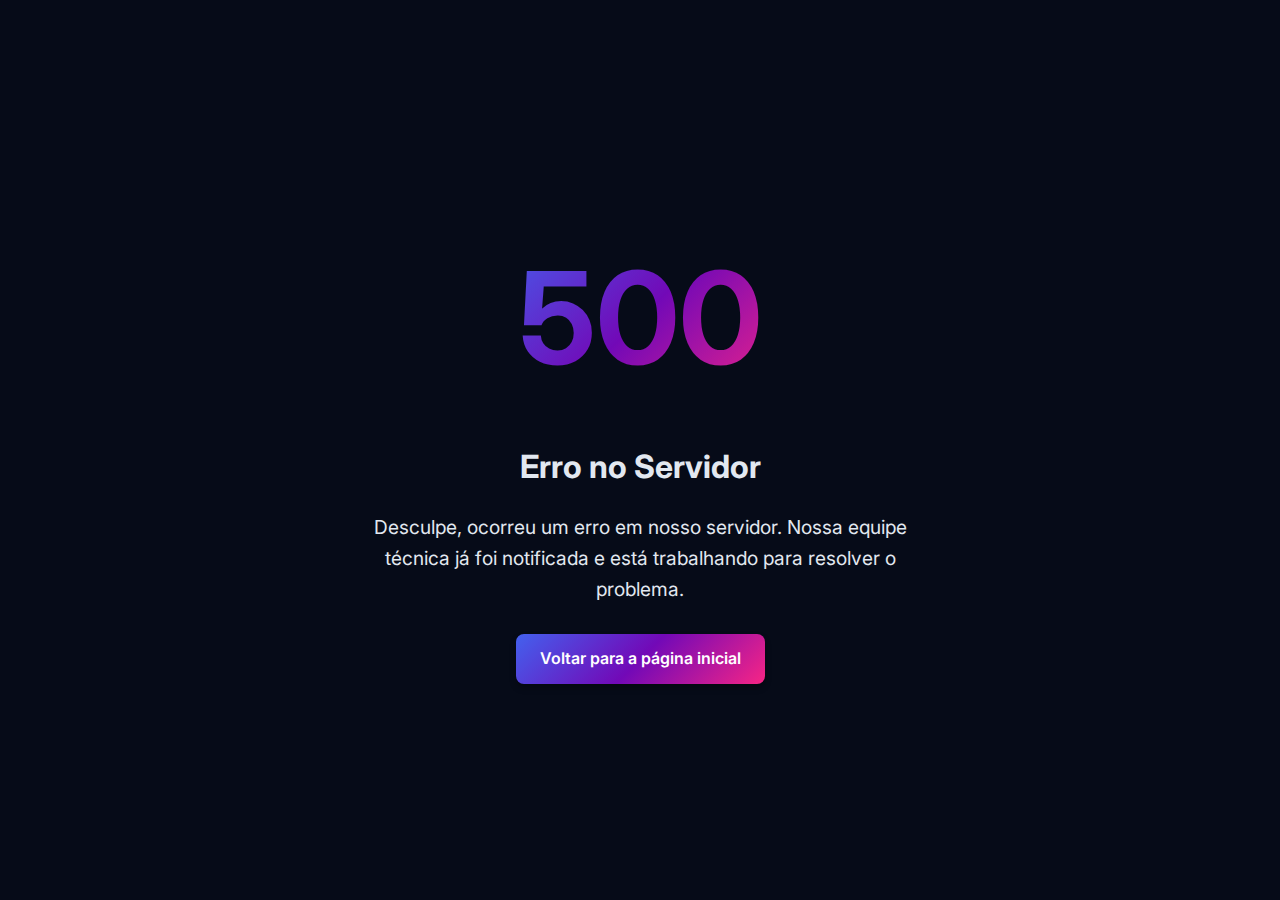
<file: 50x.html>
<!DOCTYPE html>
<html lang="pt-BR">
<head>
    <meta charset="UTF-8">
    <meta name="viewport" content="width=device-width, initial-scale=1.0">
    <title>Erro no Servidor - Conecta Botvance</title>
    <link rel="icon" href="images/logo_conecta_botvance_2.png" type="image/png">
    <link rel="preconnect" href="https://fonts.googleapis.com">
    <link rel="preconnect" href="https://fonts.gstatic.com" crossorigin>
    <link href="https://fonts.googleapis.com/css2?family=Inter:wght@400;500;600;700&display=swap" rel="stylesheet">
    <link rel="stylesheet" href="css/styles.css">
    <style>
        .error-container {
            display: flex;
            flex-direction: column;
            align-items: center;
            justify-content: center;
            min-height: 100vh;
            text-align: center;
            padding: 0 20px;
        }
        
        .error-code {
            font-size: 8rem;
            font-weight: 700;
            margin: 0;
            background: var(--gradient-primary);
            -webkit-background-clip: text;
            background-clip: text;
            color: transparent;
        }
        
        .error-message {
            font-size: 2rem;
            margin: 20px 0;
        }
        
        .error-description {
            font-size: 1.2rem;
            margin-bottom: 30px;
            max-width: 600px;
        }
    </style>
</head>
<body>
    <div class="error-container">
        <h1 class="error-code">500</h1>
        <h2 class="error-message">Erro no Servidor</h2>
        <p class="error-description">Desculpe, ocorreu um erro em nosso servidor. Nossa equipe técnica já foi notificada e está trabalhando para resolver o problema.</p>
        <a href="/" class="btn btn-primary">Voltar para a página inicial</a>
    </div>
</body>
</html>
</file>
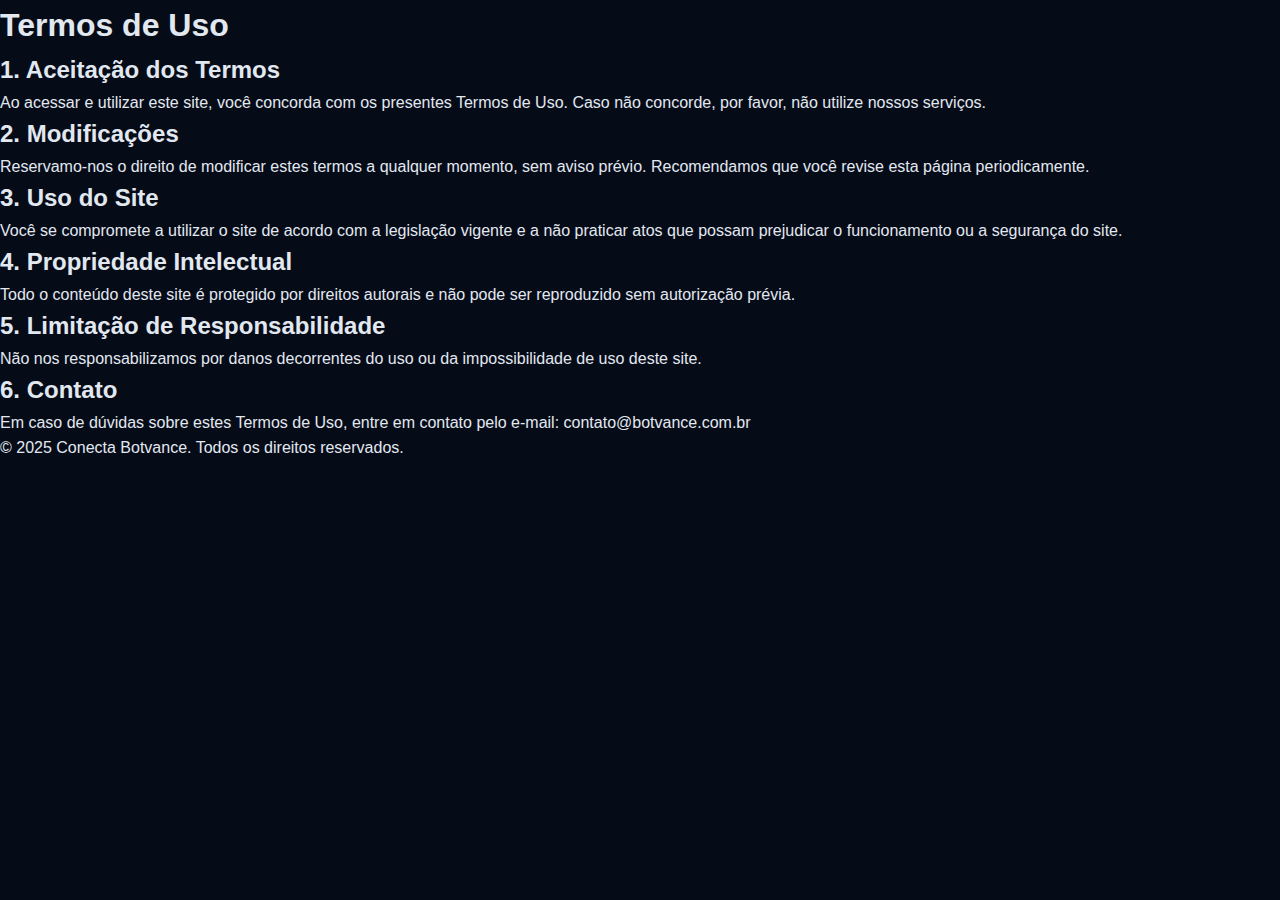
<file: termos.html>
<!DOCTYPE html>
<html lang="pt-BR">
<head>
  <meta charset="UTF-8">
  <title>Termos de Uso - Conecta Botvance</title>
  <link rel="stylesheet" href="css/styles.css">
</head>
<body>
  <header>
    <h1>Termos de Uso</h1>
  </header>
  <main>
    <section>
      <h2>1. Aceitação dos Termos</h2>
      <p>Ao acessar e utilizar este site, você concorda com os presentes Termos de Uso. Caso não concorde, por favor, não utilize nossos serviços.</p>
      <h2>2. Modificações</h2>
      <p>Reservamo-nos o direito de modificar estes termos a qualquer momento, sem aviso prévio. Recomendamos que você revise esta página periodicamente.</p>
      <h2>3. Uso do Site</h2>
      <p>Você se compromete a utilizar o site de acordo com a legislação vigente e a não praticar atos que possam prejudicar o funcionamento ou a segurança do site.</p>
      <h2>4. Propriedade Intelectual</h2>
      <p>Todo o conteúdo deste site é protegido por direitos autorais e não pode ser reproduzido sem autorização prévia.</p>
      <h2>5. Limitação de Responsabilidade</h2>
      <p>Não nos responsabilizamos por danos decorrentes do uso ou da impossibilidade de uso deste site.</p>
      <h2>6. Contato</h2>
      <p>Em caso de dúvidas sobre estes Termos de Uso, entre em contato pelo e-mail: contato@botvance.com.br</p>
    </section>
  </main>
  <footer>
    <p>&copy; 2025 Conecta Botvance. Todos os direitos reservados.</p>
  </footer>
</body>
</html>
</file>
<file: css/styles.css>
/* Preloader */
#preloader {
    position: fixed;
    top: 0;
    left: 0;
    width: 100%;
    height: 100%;
    background-color: var(--color-darker);
    display: flex;
    justify-content: center;
    align-items: center;
    z-index: 9999;
    transition: opacity 0.5s ease;
    pointer-events: none;
    opacity: 0;
}

#preloader.hidden {
    opacity: 0;
    pointer-events: none;
}

.loader {
    width: 50px;
    height: 50px;
    border: 5px solid var(--color-gray-light);
    border-radius: 50%;
    border-top: 5px solid var(--color-primary);
    border-right: 5px solid var(--color-secondary);
    border-bottom: 5px solid var(--color-accent);
    animation: spin 1s linear infinite;
}

@keyframes spin {
    0% { transform: rotate(0deg); }
    100% { transform: rotate(360deg); }
}

/* Base Styles */
:root {
    --color-primary: #4361ee;
    --color-secondary: #7209b7;
    --color-accent: #f72585;
    --color-light: #f8f9fa;
    --color-dark: #0f172a;
    --color-darker: #060b18;
    --color-gray: #a0a9b8;
    --color-gray-light: #2a3347;
    --color-card-bg: #1a2235;
    --color-text: #e2e8f0;
    --gradient-primary: linear-gradient(135deg, #4361ee, #7209b7, #f72585);
    --shadow-sm: 0 2px 4px rgba(0, 0, 0, 0.2);
    --shadow-md: 0 4px 6px rgba(0, 0, 0, 0.3);
    --shadow-lg: 0 10px 15px rgba(0, 0, 0, 0.4);
    --border-radius-sm: 4px;
    --border-radius-md: 8px;
    --border-radius-lg: 12px;
    --transition: all 0.3s ease;
}

* {
    margin: 0;
    padding: 0;
    box-sizing: border-box;
}

html {
    scroll-behavior: smooth;
}

body {
    font-family: 'Inter', sans-serif;
    line-height: 1.6;
    color: var(--color-text);
    background-color: var(--color-darker);
}

.container {
    width: 100%;
    max-width: 1200px;
    margin: 0 auto;
    padding: 0 20px;
}

a {
    text-decoration: none;
    color: var(--color-primary);
    transition: var(--transition);
}

a:hover {
    color: var(--color-accent);
}

ul {
    list-style: none;
}

img {
    max-width: 100%;
    height: auto;
}

.section-title {
    font-size: 2.5rem;
    font-weight: 700;
    text-align: center;
    margin-bottom: 3rem;
    position: relative;
    color: var(--color-text);
}

.section-title::after {
    content: '';
    position: absolute;
    bottom: -10px;
    left: 50%;
    transform: translateX(-50%);
    width: 60px;
    height: 4px;
    background: var(--gradient-primary);
    border-radius: 2px;
}

/* Buttons */
.btn {
    display: inline-block;
    padding: 12px 24px;
    border-radius: var(--border-radius-md);
    font-weight: 600;
    text-align: center;
    cursor: pointer;
    transition: var(--transition);
    border: none;
}

.btn-primary {
    background: var(--gradient-primary);
    color: white;
    box-shadow: var(--shadow-md);
}

.btn-primary:hover {
    transform: translateY(-3px);
    box-shadow: var(--shadow-lg);
    color: white;
}

.btn-outline {
    background: transparent;
    color: var(--color-primary);
    border: 2px solid var(--color-primary);
}

.btn-outline:hover {
    background: var(--color-primary);
    color: white;
}

.btn-cta {
    background: var(--gradient-primary);
    color: white;
    padding: 14px 32px;
    font-size: 1.1rem;
    box-shadow: var(--shadow-md);
}

.btn-cta:hover {
    transform: translateY(-3px);
    box-shadow: var(--shadow-lg);
    color: white;
}

/* Header */
.header {
    position: fixed;
    top: 0;
    left: 0;
    width: 100%;
    background-color: rgba(15, 23, 42, 0.95);
    box-shadow: var(--shadow-sm);
    padding: 15px 0;
    z-index: 1000;
    backdrop-filter: blur(10px);
}

.header .container {
    display: flex;
    justify-content: space-between;
    align-items: center;
}

.logo img {
    height: 50px;
    width: auto;
}

.nav {
    display: flex;
    align-items: center;
}

.nav-list {
    display: flex;
    margin-right: 20px;
}

.nav-list li {
    margin-left: 30px;
}

.nav-list a {
    color: var(--color-text);
    font-weight: 500;
}

.nav-list a:hover {
    color: var(--color-accent);
}

.menu-toggle {
    display: none;
    background: none;
    border: none;
    cursor: pointer;
}

.menu-toggle span {
    display: block;
    width: 25px;
    height: 3px;
    background-color: var(--color-text);
    margin: 5px 0;
    border-radius: 3px;
    transition: var(--transition);
}

/* Hero Section */
.hero {
    padding: 150px 0 100px;
    background: linear-gradient(135deg, rgba(67, 97, 238, 0.1), rgba(114, 9, 183, 0.1), rgba(247, 37, 133, 0.1));
    position: relative;
    overflow: hidden;
}

.hero::before {
    content: '';
    position: absolute;
    top: 0;
    left: 0;
    right: 0;
    bottom: 0;
    background: 
        radial-gradient(1.5px 1.5px at 10% 10%, rgba(255, 255, 255, 0.2) 50%, transparent 100%),
        radial-gradient(2px 2px at 20% 20%, rgba(255, 255, 255, 0.3) 50%, transparent 100%),
        radial-gradient(1.5px 1.5px at 30% 30%, rgba(255, 255, 255, 0.2) 50%, transparent 100%),
        radial-gradient(2px 2px at 40% 40%, rgba(255, 255, 255, 0.3) 50%, transparent 100%),
        radial-gradient(1.5px 1.5px at 50% 50%, rgba(255, 255, 255, 0.2) 50%, transparent 100%),
        radial-gradient(2px 2px at 60% 60%, rgba(255, 255, 255, 0.3) 50%, transparent 100%),
        radial-gradient(1.5px 1.5px at 70% 70%, rgba(255, 255, 255, 0.2) 50%, transparent 100%),
        radial-gradient(2px 2px at 80% 80%, rgba(255, 255, 255, 0.3) 50%, transparent 100%),
        radial-gradient(1.5px 1.5px at 90% 90%, rgba(255, 255, 255, 0.2) 50%, transparent 100%),
        radial-gradient(2px 2px at 15% 25%, rgba(255, 255, 255, 0.3) 50%, transparent 100%),
        radial-gradient(1.5px 1.5px at 25% 35%, rgba(255, 255, 255, 0.2) 50%, transparent 100%),
        radial-gradient(2px 2px at 35% 45%, rgba(255, 255, 255, 0.3) 50%, transparent 100%),
        radial-gradient(1.5px 1.5px at 45% 55%, rgba(255, 255, 255, 0.2) 50%, transparent 100%),
        radial-gradient(2px 2px at 55% 65%, rgba(255, 255, 255, 0.3) 50%, transparent 100%),
        radial-gradient(1.5px 1.5px at 65% 75%, rgba(255, 255, 255, 0.2) 50%, transparent 100%),
        radial-gradient(2px 2px at 75% 85%, rgba(255, 255, 255, 0.3) 50%, transparent 100%),
        radial-gradient(1.5px 1.5px at 85% 95%, rgba(255, 255, 255, 0.2) 50%, transparent 100%),
        radial-gradient(2px 2px at 95% 5%, rgba(255, 255, 255, 0.3) 50%, transparent 100%),
        radial-gradient(1.5px 1.5px at 5% 15%, rgba(255, 255, 255, 0.2) 50%, transparent 100%),
        radial-gradient(2px 2px at 15% 85%, rgba(255, 255, 255, 0.3) 50%, transparent 100%),
        radial-gradient(1.5px 1.5px at 25% 75%, rgba(255, 255, 255, 0.2) 50%, transparent 100%),
        radial-gradient(2px 2px at 35% 65%, rgba(255, 255, 255, 0.3) 50%, transparent 100%),
        radial-gradient(1.5px 1.5px at 45% 95%, rgba(255, 255, 255, 0.2) 50%, transparent 100%),
        radial-gradient(2px 2px at 55% 85%, rgba(255, 255, 255, 0.3) 50%, transparent 100%),
        radial-gradient(1.5px 1.5px at 65% 35%, rgba(255, 255, 255, 0.2) 50%, transparent 100%),
        radial-gradient(2px 2px at 75% 25%, rgba(255, 255, 255, 0.3) 50%, transparent 100%),
        radial-gradient(1.5px 1.5px at 85% 15%, rgba(255, 255, 255, 0.2) 50%, transparent 100%),
        radial-gradient(2px 2px at 95% 45%, rgba(255, 255, 255, 0.3) 50%, transparent 100%),
        radial-gradient(1.5px 1.5px at 5% 55%, rgba(255, 255, 255, 0.2) 50%, transparent 100%),
        radial-gradient(2px 2px at 15% 65%, rgba(255, 255, 255, 0.3) 50%, transparent 100%),
        radial-gradient(1.5px 1.5px at 25% 95%, rgba(255, 255, 255, 0.2) 50%, transparent 100%),
        radial-gradient(2px 2px at 35% 85%, rgba(255, 255, 255, 0.3) 50%, transparent 100%),
        radial-gradient(1.5px 1.5px at 45% 75%, rgba(255, 255, 255, 0.2) 50%, transparent 100%),
        radial-gradient(2px 2px at 55% 25%, rgba(255, 255, 255, 0.3) 50%, transparent 100%),
        radial-gradient(1.5px 1.5px at 65% 15%, rgba(255, 255, 255, 0.2) 50%, transparent 100%),
        radial-gradient(2px 2px at 75% 45%, rgba(255, 255, 255, 0.3) 50%, transparent 100%),
        radial-gradient(1.5px 1.5px at 85% 55%, rgba(255, 255, 255, 0.2) 50%, transparent 100%),
        radial-gradient(2px 2px at 95% 65%, rgba(255, 255, 255, 0.3) 50%, transparent 100%),
        radial-gradient(1.5px 1.5px at 5% 75%, rgba(255, 255, 255, 0.2) 50%, transparent 100%),
        radial-gradient(2px 2px at 15% 35%, rgba(255, 255, 255, 0.3) 50%, transparent 100%),
        radial-gradient(1.5px 1.5px at 25% 25%, rgba(255, 255, 255, 0.2) 50%, transparent 100%),
        radial-gradient(2px 2px at 35% 15%, rgba(255, 255, 255, 0.3) 50%, transparent 100%),
        radial-gradient(1.5px 1.5px at 45% 45%, rgba(255, 255, 255, 0.2) 50%, transparent 100%),
        radial-gradient(2px 2px at 55% 55%, rgba(255, 255, 255, 0.3) 50%, transparent 100%),
        radial-gradient(1.5px 1.5px at 65% 65%, rgba(255, 255, 255, 0.2) 50%, transparent 100%),
        radial-gradient(2px 2px at 75% 75%, rgba(255, 255, 255, 0.3) 50%, transparent 100%),
        radial-gradient(1.5px 1.5px at 85% 85%, rgba(255, 255, 255, 0.2) 50%, transparent 100%),
        radial-gradient(2px 2px at 95% 95%, rgba(255, 255, 255, 0.3) 50%, transparent 100%);
    animation: twinkle 4s ease-in-out infinite alternate;
    pointer-events: none;
}

.hero::after {
    content: '';
    position: absolute;
    top: 0;
    left: 0;
    right: 0;
    bottom: 0;
    background: 
        radial-gradient(1.5px 1.5px at 7% 7%, rgba(255, 255, 255, 0.2) 50%, transparent 100%),
        radial-gradient(2px 2px at 17% 17%, rgba(255, 255, 255, 0.3) 50%, transparent 100%),
        radial-gradient(1.5px 1.5px at 27% 27%, rgba(255, 255, 255, 0.2) 50%, transparent 100%),
        radial-gradient(2px 2px at 37% 37%, rgba(255, 255, 255, 0.3) 50%, transparent 100%),
        radial-gradient(1.5px 1.5px at 47% 47%, rgba(255, 255, 255, 0.2) 50%, transparent 100%),
        radial-gradient(2px 2px at 57% 57%, rgba(255, 255, 255, 0.3) 50%, transparent 100%),
        radial-gradient(1.5px 1.5px at 67% 67%, rgba(255, 255, 255, 0.2) 50%, transparent 100%),
        radial-gradient(2px 2px at 77% 77%, rgba(255, 255, 255, 0.3) 50%, transparent 100%),
        radial-gradient(1.5px 1.5px at 87% 87%, rgba(255, 255, 255, 0.2) 50%, transparent 100%),
        radial-gradient(2px 2px at 12% 22%, rgba(255, 255, 255, 0.3) 50%, transparent 100%),
        radial-gradient(1.5px 1.5px at 22% 32%, rgba(255, 255, 255, 0.2) 50%, transparent 100%),
        radial-gradient(2px 2px at 32% 42%, rgba(255, 255, 255, 0.3) 50%, transparent 100%),
        radial-gradient(1.5px 1.5px at 42% 52%, rgba(255, 255, 255, 0.2) 50%, transparent 100%),
        radial-gradient(2px 2px at 52% 62%, rgba(255, 255, 255, 0.3) 50%, transparent 100%),
        radial-gradient(1.5px 1.5px at 62% 72%, rgba(255, 255, 255, 0.2) 50%, transparent 100%),
        radial-gradient(2px 2px at 72% 82%, rgba(255, 255, 255, 0.3) 50%, transparent 100%),
        radial-gradient(1.5px 1.5px at 82% 92%, rgba(255, 255, 255, 0.2) 50%, transparent 100%),
        radial-gradient(2px 2px at 92% 2%, rgba(255, 255, 255, 0.3) 50%, transparent 100%),
        radial-gradient(1.5px 1.5px at 2% 12%, rgba(255, 255, 255, 0.2) 50%, transparent 100%),
        radial-gradient(2px 2px at 12% 82%, rgba(255, 255, 255, 0.3) 50%, transparent 100%);
    animation: twinkle 4s ease-in-out infinite alternate-reverse;
    pointer-events: none;
}

@keyframes twinkle {
    0% {
        opacity: 0.3;
    }
    50% {
        opacity: 0.6;
    }
    100% {
        opacity: 0.3;
    }
}

.hero .container {
    display: flex;
    align-items: center;
    justify-content: space-between;
}

.hero-content {
    flex: 1;
    max-width: 600px;
    text-align: center;
    margin: 0 auto;
    position: relative;
}

.stars-bg {
    position: absolute;
    top: 0;
    left: 0;
    width: 100%;
    height: 160px;
    pointer-events: none;
    z-index: 0;
}

.star {
    position: absolute;
    width: 4px;
    height: 4px;
    border-radius: 50%;
    background: white;
    opacity: 0.7;
    box-shadow: 0 0 8px 2px #fff, 0 0 2px 1px #4cc9f0;
    animation: star-pulse 2.5s infinite;
}

.star:nth-child(2) { animation-delay: 0.5s; }
.star:nth-child(3) { animation-delay: 1s; }
.star:nth-child(4) { animation-delay: 1.5s; }
.star:nth-child(5) { animation-delay: 2s; }
.star:nth-child(6) { animation-delay: 1.2s; }
.star:nth-child(7) { animation-delay: 0.8s; }
.star:nth-child(8) { animation-delay: 1.7s; }

@keyframes star-pulse {
    0%   { opacity: 0.7; transform: scale(1);}
    50%  { opacity: 1; transform: scale(1.5);}
    100% { opacity: 0.7; transform: scale(1);}
}

.hero h1 {
    font-size: 3rem;
    font-weight: 700;
    margin-bottom: 20px;
    line-height: 1.2;
    background: var(--gradient-primary);
    -webkit-background-clip: text;
    background-clip: text;
    color: transparent;
}

.hero p {
    font-size: 1.2rem;
    margin-bottom: 30px;
    color: var(--color-text);
}

.hero-image {
    flex: 1;
    display: flex;
    justify-content: flex-end;
    align-items: center;
}

.hero-illustration {
    position: relative;
    width: 400px;
    height: 300px;
    top: -40px; /* Sobe a ilustração para alinhar melhor com o texto */
}

.illustration-animated-lines .animated-line {
    stroke: #fff;
    stroke-width: 2;
    opacity: 0.08;
    transition: opacity 0.5s;
    stroke-linecap: round;
}

.illustration-animated-lines .animated-line {
    animation: line-fade 3s infinite;
}

.illustration-animated-lines #line2 {
    animation-delay: 1s;
}
.illustration-animated-lines #line3 {
    animation-delay: 2s;
}

@keyframes line-fade {
    0%   { opacity: 0.08; }
    20%  { opacity: 0.18; }
    40%  { opacity: 0.28; }
    60%  { opacity: 0.18; }
    80%  { opacity: 0.08; }
    100% { opacity: 0.08; }
}

.illustration-node {
    position: absolute;
    width: 70px;
    height: 70px;
    border-radius: 50%;
    display: flex;
    align-items: center;
    justify-content: center;
    color: white;
    box-shadow: var(--shadow-md);
    z-index: 2;
    position: relative;
    overflow: hidden;
}

/* Unique styles for each node */
.node-1 {
    background: linear-gradient(135deg, #4361ee, #3a0ca3);
}

.node-2 {
    background: linear-gradient(135deg, #7209b7, #560bad);
}

.node-3 {
    background: linear-gradient(135deg, #f72585, #b5179e);
}

.node-4 {
    background: linear-gradient(135deg, #4cc9f0, #4361ee);
}

/* Add glow effect to nodes */
.illustration-node::after {
    content: '';
    position: absolute;
    top: -2px;
    left: -2px;
    right: -2px;
    bottom: -2px;
    background: inherit;
    border-radius: 50%;
    filter: blur(10px);
    opacity: 0.3;
    z-index: -1;
}

.illustration-node i {
    width: 35px;
    height: 35px;
    stroke-width: 1.5;
}

.node-1 {
    top: 20px;
    left: 20px;
    animation: pulse 3s infinite, float 6s ease-in-out infinite;
}

.node-2 {
    top: 100px;
    left: 160px;
    animation: pulse 3s infinite 0.5s, float 8s ease-in-out infinite 1s;
}

.node-3 {
    top: 180px;
    left: 80px;
    animation: pulse 3s infinite 1s, float 7s ease-in-out infinite 0.5s;
}

.node-4 {
    top: 220px;
    left: 280px;
    animation: pulse 3s infinite 1.5s, float 9s ease-in-out infinite 1.5s;
}

@keyframes float {
    0% {
        transform: translateY(0);
    }
    50% {
        transform: translateY(-10px);
    }
    100% {
        transform: translateY(0);
    }
}

.illustration-line {
    position: absolute;
    height: 4px;
    border-radius: 2px;
    z-index: 1;
    box-shadow: 0 0 10px rgba(114, 9, 183, 0.5);
}

.line-1 {
    background: linear-gradient(90deg, rgba(67, 97, 238, 0.5), rgba(114, 9, 183, 0.5));
}

.line-2 {
    background: linear-gradient(90deg, rgba(114, 9, 183, 0.5), rgba(247, 37, 133, 0.5));
}

.line-3 {
    background: linear-gradient(90deg, rgba(247, 37, 133, 0.5), rgba(67, 97, 238, 0.5));
}

.line-1 {
    width: 150px;
    top: 55px;
    left: 80px;
    transform: rotate(25deg);
    animation: fadeIn 2s forwards;
}

.line-2 {
    width: 120px;
    top: 140px;
    left: 90px;
    transform: rotate(-25deg);
    animation: fadeIn 2s forwards 0.3s;
}

.line-3 {
    width: 180px;
    top: 200px;
    left: 140px;
    transform: rotate(15deg);
    animation: fadeIn 2s forwards 0.6s;
}

@keyframes pulse {
    0% {
        box-shadow: 0 0 0 0 rgba(114, 9, 183, 0.4);
    }
    70% {
        box-shadow: 0 0 0 10px rgba(114, 9, 183, 0);
    }
    100% {
        box-shadow: 0 0 0 0 rgba(114, 9, 183, 0);
    }
}

@keyframes fadeIn {
    from {
        opacity: 0;
    }
    to {
        opacity: 1;
    }
}

/* Features Section */
.features {
    padding: 100px 0;
    background-color: var(--color-dark);
}

.features-grid {
    display: grid;
    grid-template-columns: repeat(auto-fit, minmax(280px, 1fr));
    gap: 30px;
}

.feature-card {
    background-color: var(--color-card-bg);
    border-radius: var(--border-radius-lg);
    padding: 30px;
    box-shadow: var(--shadow-sm);
    transition: var(--transition);
    border: 1px solid var(--color-gray-light);
    height: 100%;
}

.feature-card:hover {
    transform: translateY(-5px);
    box-shadow: var(--shadow-md);
}

.feature-icon {
    margin-bottom: 20px;
    display: flex;
    align-items: center;
    justify-content: center;
    position: relative;
    font-size: 2.5rem;
}

/* Pause icon - styled like a media player pause button */
.icon-pause {
    color: #4361ee;
}

.icon-pause i {
    background: linear-gradient(135deg, #4361ee, #3a0ca3);
    -webkit-background-clip: text;
    background-clip: text;
    color: transparent;
    padding: 10px;
    border: 2px solid #4361ee;
    border-radius: 8px;
}

/* Typing icon - styled like a keyboard */
.icon-typing {
    color: #7209b7;
}

.icon-typing i {
    background: linear-gradient(135deg, #7209b7, #560bad);
    -webkit-background-clip: text;
    background-clip: text;
    color: transparent;
    padding: 10px 15px;
    border-radius: 10px;
    box-shadow: 0 4px 8px rgba(114, 9, 183, 0.3);
}

/* Split icon - styled like scissors */
.icon-split {
    color: #f72585;
}

.icon-split i {
    background: linear-gradient(135deg, #f72585, #b5179e);
    -webkit-background-clip: text;
    background-clip: text;
    color: transparent;
    transform: rotate(-25deg);
    filter: drop-shadow(0 2px 4px rgba(247, 37, 133, 0.4));
}

/* Concatenation icon - styled like connected objects */
.icon-concat {
    color: #4cc9f0;
}

.icon-concat i {
    background: linear-gradient(135deg, #4cc9f0, #4361ee);
    -webkit-background-clip: text;
    background-clip: text;
    color: transparent;
    padding: 10px;
    border: 2px dashed #4cc9f0;
    border-radius: 12px;
}

/* Reactivation icon - styled like a reply button */
.icon-reactivate {
    color: #7209b7;
}

.icon-reactivate i {
    background: linear-gradient(135deg, #7209b7, #f72585);
    -webkit-background-clip: text;
    background-clip: text;
    color: transparent;
    transform: scale(1.2);
    filter: drop-shadow(0 2px 4px rgba(114, 9, 183, 0.4));
}

/* Audio icon - styled like a waveform */
.icon-audio {
    color: #3a0ca3;
}

.icon-audio i {
    background: linear-gradient(135deg, #3a0ca3, #4361ee);
    -webkit-background-clip: text;
    background-clip: text;
    color: transparent;
    padding: 10px 15px;
    border-bottom: 3px solid #3a0ca3;
}

/* Image icon - styled like a photo */
.icon-image {
    color: #f72585;
}

.icon-image i {
    background: linear-gradient(135deg, #f72585, #4cc9f0);
    -webkit-background-clip: text;
    background-clip: text;
    color: transparent;
    padding: 10px;
    border: 2px solid #f72585;
    border-radius: 5px;
}

/* Dashboard icon - styled like a gauge */
.icon-dashboard {
    color: #560bad;
}

.icon-dashboard i {
    background: linear-gradient(135deg, #560bad, #7209b7);
    -webkit-background-clip: text;
    background-clip: text;
    color: transparent;
    transform: scale(1.2);
    filter: drop-shadow(0 2px 4px rgba(86, 11, 173, 0.4));
}

/* Add hover effects to all icons */
.feature-icon i {
    transition: all 0.3s ease;
    position: relative;
    z-index: 2;
}

.feature-card:hover .feature-icon i {
    transform: scale(1.1);
    filter: brightness(1.2);
}

/* Remove any pseudo-elements that might be causing issues */
.feature-icon:before,
.feature-icon:after {
    display: none;
}

.feature-card h3 {
    font-size: 1.5rem;
    margin-bottom: 15px;
    font-weight: 600;
    color: var(--color-text);
}

.feature-card p {
    color: var(--color-gray);
}

/* How It Works Section */
.how-it-works {
    padding: 100px 0;
    background: linear-gradient(135deg, rgba(67, 97, 238, 0.1), rgba(114, 9, 183, 0.1), rgba(247, 37, 133, 0.1));
}

.steps {
    max-width: 800px;
    margin: 0 auto;
    position: relative;
}

.steps::before {
    content: '';
    position: absolute;
    top: 0;
    bottom: 0;
    left: 40px;
    width: 4px;
    background: var(--gradient-primary);
    border-radius: 2px;
}

.step {
    display: flex;
    margin-bottom: 50px;
    position: relative;
    z-index: 1;
}

.step-number {
    width: 80px;
    height: 80px;
    border-radius: 50%;
    color: white;
    display: flex;
    align-items: center;
    justify-content: center;
    font-size: 2rem;
    font-weight: 700;
    margin-right: 30px;
    box-shadow: var(--shadow-md);
    position: relative;
    overflow: hidden;
}

/* Unique gradients for each step number */
.step:nth-child(1) .step-number {
    background: linear-gradient(135deg, #4361ee, #3a0ca3);
}

.step:nth-child(2) .step-number {
    background: linear-gradient(135deg, #7209b7, #560bad);
}

.step:nth-child(3) .step-number {
    background: linear-gradient(135deg, #f72585, #b5179e);
}

.step:nth-child(4) .step-number {
    background: linear-gradient(135deg, #4cc9f0, #4361ee);
}

.step:nth-child(5) .step-number {
    background: linear-gradient(135deg, #7209b7, #f72585);
}

/* Add glow effect to step numbers */
.step-number::after {
    content: '';
    position: absolute;
    top: -2px;
    left: -2px;
    right: -2px;
    bottom: -2px;
    background: inherit;
    border-radius: 50%;
    filter: blur(10px);
    opacity: 0.3;
    z-index: -1;
}

/* Add subtle animation to step numbers */
.step-number::before {
    content: '';
    position: absolute;
    top: -50%;
    left: -50%;
    width: 200%;
    height: 200%;
    background: rgba(255, 255, 255, 0.1);
    transform: rotate(45deg);
    animation: shimmer 3s infinite;
    z-index: 1;
    opacity: 0.5;
}

.step-number span {
    position: relative;
    z-index: 2;
}

.step-content {
    flex: 1;
    background-color: var(--color-card-bg);
    border-radius: var(--border-radius-lg);
    padding: 30px;
    box-shadow: var(--shadow-sm);
}

.step-content h3 {
    font-size: 1.5rem;
    margin-bottom: 10px;
    font-weight: 600;
    color: var(--color-text);
}

.step-content p {
    color: var(--color-gray);
}

.step-final {
    text-align: center;
    background-color: var(--color-card-bg);
    border-radius: var(--border-radius-lg);
    padding: 30px;
    box-shadow: var(--shadow-sm);
    font-weight: 600;
    font-size: 1.2rem;
    margin-top: 30px;
    color: var(--color-accent);
}

/* Pricing Section */
.pricing {
    padding: 100px 0;
    background-color: var(--color-dark);
}

/* Plan Switch */
.plan-switch-container {
    display: flex;
    justify-content: center;
    margin-bottom: 40px;
}

.plan-switch {
    display: flex;
    align-items: center;
    background-color: var(--color-card-bg);
    border-radius: 30px;
    padding: 5px 15px;
    box-shadow: var(--shadow-sm);
    border: 1px solid var(--color-gray-light);
}

.plan-switch-option {
    padding: 8px 15px;
    cursor: pointer;
    border-radius: 20px;
    font-weight: 600;
    color: var(--color-gray);
    transition: var(--transition);
}

.plan-switch-option.active {
    color: var(--color-text);
    background: linear-gradient(135deg, rgba(67, 97, 238, 0.2), rgba(114, 9, 183, 0.2));
}

/* Switch Toggle */
.switch {
    position: relative;
    display: inline-block;
    width: 50px;
    height: 24px;
    margin: 0 10px;
}

.switch input {
    opacity: 0;
    width: 0;
    height: 0;
}

.slider {
    position: absolute;
    cursor: pointer;
    top: 0;
    left: 0;
    right: 0;
    bottom: 0;
    background-color: var(--color-gray-light);
    transition: .4s;
}

.slider:before {
    position: absolute;
    content: "";
    height: 18px;
    width: 18px;
    left: 3px;
    bottom: 3px;
    background: linear-gradient(135deg, #4361ee, #7209b7);
    transition: .4s;
}

input:checked + .slider {
    background-color: var(--color-gray-light);
}

input:checked + .slider:before {
    transform: translateX(26px);
    background: linear-gradient(135deg, #7209b7, #f72585);
}

.slider.round {
    border-radius: 24px;
}

.slider.round:before {
    border-radius: 50%;
}

.pricing-cards {
    display: grid;
    grid-template-columns: repeat(3, 1fr); /* Sempre 3 colunas em telas médias/grandes */
    gap: 30px;
    max-width: 1100px;
    margin: 0 auto;
    align-items: start; /* Align cards to the top */
    justify-content: center;
}

.pricing-card {
    background-color: var(--color-card-bg);
    border-radius: var(--border-radius-lg);
    overflow: hidden;
    box-shadow: var(--shadow-sm);
    transition: var(--transition);
    border: 1px solid var(--color-gray-light);
    display: flex;
    flex-direction: column;
    position: relative;
}

/* Add subtle gradient border to pricing cards */
.pricing-card::before {
    content: '';
    position: absolute;
    top: 0;
    left: 0;
    right: 0;
    height: 4px;
    z-index: 1;
}

.pricing-card:nth-child(1)::before {
    background: linear-gradient(90deg, #4361ee, #3a0ca3);
}

.pricing-card:nth-child(2)::before {
    background: linear-gradient(90deg, #7209b7, #560bad);
}

.pricing-card:nth-child(3)::before {
    background: linear-gradient(90deg, #f72585, #b5179e);
}

.pricing-card:hover {
    transform: translateY(-5px);
    box-shadow: var(--shadow-md);
}

.pricing-card.featured {
    /* Removido o scale para não quebrar o grid */
    box-shadow: var(--shadow-md);
    border: 1px solid var(--color-accent);
    background: linear-gradient(135deg, rgba(67, 97, 238, 0.15), rgba(114, 9, 183, 0.15), rgba(247, 37, 133, 0.15));
}

.pricing-card.featured::before {
    height: 0; /* Remove the top border for featured card as it has a gradient background */
}

.pricing-card.featured:hover {
    /* Removido o scale para não quebrar o grid */
    transform: translateY(-5px);
    box-shadow: var(--shadow-lg);
}

.pricing-header {
    padding: 30px;
    text-align: center;
    border-bottom: 1px solid var(--color-gray-light);
}

.pricing-header h3 {
    font-size: 1.8rem;
    margin-bottom: 15px;
    font-weight: 700;
    color: var(--color-text);
}

.price, .mensal-price, .anual-price {
    font-size: 2.5rem;
    font-weight: 700;
    background: var(--gradient-primary);
    -webkit-background-clip: text;
    background-clip: text;
    color: transparent;
    display: inline-block;
}

.price span, .mensal-price span, .anual-price span {
    font-size: 0.8rem;
    font-weight: 400;
    color: rgba(160, 169, 184, 0.7); /* Lighter version of var(--color-gray) */
}

.pricing-features {
    padding: 30px;
    flex-grow: 1;
}

.pricing-features ul li {
    margin-bottom: 10px;
    position: relative;
    padding-left: 25px;
    color: var(--color-text);
    font-size: 0.95rem;
}

.pricing-features ul li::before {
    content: '✓';
    position: absolute;
    left: 0;
    color: var(--color-primary);
    font-weight: 700;
}

.pricing-card .btn {
    margin: 0 30px 30px;
}

/* Footer */
.footer {
    padding: 80px 0 30px;
    background-color: var(--color-darker);
    color: white;
    border-top: 1px solid var(--color-gray-light);
}

.footer-content {
    display: flex;
    justify-content: space-between;
    margin-bottom: 50px;
}

.footer-logo img {
    height: 50px;
    width: auto;
    margin-bottom: 20px;
    filter: brightness(0) invert(1); /* Make logo white in footer */
}

.footer-links ul {
    display: flex;
    flex-wrap: wrap;
}

.footer-links li {
    margin-right: 30px;
    margin-bottom: 15px;
}

.footer-links a {
    color: white;
    opacity: 0.8;
    transition: var(--transition);
}

.footer-links a:hover {
    opacity: 1;
    color: var(--color-accent);
}

.footer-bottom {
    text-align: center;
    padding-top: 30px;
    border-top: 1px solid rgba(255, 255, 255, 0.1);
    opacity: 0.6;
    font-size: 0.9rem;
}

/* Animations */
@keyframes fadeUp {
    from {
        opacity: 0;
        transform: translateY(20px);
    }
    to {
        opacity: 1;
        transform: translateY(0);
    }
}

.feature-card, .step, .pricing-card {
    animation: fadeUp 0.6s ease forwards;
    opacity: 0;
}

.feature-card:nth-child(1), .pricing-card:nth-child(1) { animation-delay: 0.1s; }
.feature-card:nth-child(2), .pricing-card:nth-child(2) { animation-delay: 0.2s; }
.feature-card:nth-child(3), .pricing-card:nth-child(3) { animation-delay: 0.3s; }
.feature-card:nth-child(4) { animation-delay: 0.4s; }
.feature-card:nth-child(5) { animation-delay: 0.5s; }
.feature-card:nth-child(6) { animation-delay: 0.6s; }
.feature-card:nth-child(7) { animation-delay: 0.7s; }
.feature-card:nth-child(8) { animation-delay: 0.8s; }

.step:nth-child(1) { animation-delay: 0.1s; }
.step:nth-child(2) { animation-delay: 0.2s; }
.step:nth-child(3) { animation-delay: 0.3s; }
.step:nth-child(4) { animation-delay: 0.4s; }
.step:nth-child(5) { animation-delay: 0.5s; }
.step-final { 
    animation: fadeUp 0.6s ease forwards;
    animation-delay: 0.6s;
    opacity: 0;
}

/* Media Queries */
@media (max-width: 992px) {
    .hero .container {
        flex-direction: column;
        text-align: center;
    }
    
    .hero-content {
        margin-bottom: 50px;
    }
    
    .hero h1 {
        font-size: 2.5rem;
    }
    
    .hero-image {
        justify-content: center;
    }
    
    .section-title {
        font-size: 2rem;
    }
    
    .steps::before {
        left: 30px;
    }
    
    .step-number {
        width: 60px;
        height: 60px;
        font-size: 1.5rem;
    }
}

@media (max-width: 768px) {
    .nav-list {
        display: none;
    }
    
    .menu-toggle {
        display: block;
    }
    
    .footer-content {
        flex-direction: column;
    }
    
    .footer-logo {
        margin-bottom: 30px;
    }
    
    .footer-links ul {
        flex-direction: column;
    }
    
    .footer-links li {
        margin-bottom: 15px;
    }
    
    .step {
        flex-direction: column;
    }
    
    .step-number {
        margin-bottom: 20px;
        margin-right: 0;
    }
    
    .steps::before {
        display: none;
    }
}

@media (max-width: 992px) {
    .pricing-cards {
        grid-template-columns: 1fr;
    }
    .pricing-card.featured {
        transform: scale(1);
    }
    .pricing-card.featured:hover {
        transform: translateY(-5px);
    }
}

@media (max-width: 576px) {
    .hero h1 {
        font-size: 2rem;
    }
    
    .hero p {
        font-size: 1rem;
    }
    
    .hero-illustration {
        width: 300px;
        height: 250px;
        transform: scale(0.8);
    }
    
    .section-title {
        font-size: 1.8rem;
    }
    
    .pricing-cards {
        grid-template-columns: 1fr;
    }
    
    .pricing-card.featured {
        transform: scale(1);
    }
    
    .pricing-card.featured:hover {
        transform: translateY(-5px);
    }
}

/* Scroll to Top Button */
#scroll-to-top {
    position: fixed;
    bottom: 30px;
    right: 30px;
    width: 50px;
    height: 50px;
    border-radius: 8px;
    background: var(--gradient-primary);
    color: white;
    border: none;
    cursor: pointer;
    display: flex;
    align-items: center;
    justify-content: center;
    box-shadow: var(--shadow-md);
    opacity: 0;
    transform: translateY(20px);
    transition: opacity 0.3s, transform 0.3s;
    z-index: 999;
    clip-path: polygon(50% 0%, 100% 50%, 75% 50%, 75% 100%, 25% 100%, 25% 50%, 0% 50%);
}

#scroll-to-top.visible {
    opacity: 1;
    transform: translateY(0);
}

#scroll-to-top {
    font-size: 24px;
    font-weight: bold;
}

#scroll-to-top:hover {
    box-shadow: var(--shadow-lg);
    transform: translateY(-3px);
    filter: brightness(1.1);
}

/* Mobile Menu */
.mobile-menu {
    position: fixed;
    top: 0;
    left: 0;
    width: 100%;
    height: 100%;
    background-color: var(--color-dark);
    z-index: 2000;
    display: flex;
    flex-direction: column;
    align-items: center;
    justify-content: center;
    transform: translateY(-100%);
    transition: transform 0.4s ease;
}

.mobile-menu.active {
    transform: translateY(0);
}

.mobile-menu-close {
    position: absolute;
    top: 20px;
    right: 20px;
    background: none;
    border: none;
    font-size: 2rem;
    cursor: pointer;
    color: var(--color-text);
}

.mobile-menu ul {
    display: flex;
    flex-direction: column;
    align-items: center;
}

.mobile-menu li {
    margin: 15px 0;
}

.mobile-menu a {
    font-size: 1.5rem;
    font-weight: 600;
    color: var(--color-text);
}

/* Área de texto mais estreita para páginas de conteúdo */
.narrow-content {
    max-width: 700px;
    margin: 0 auto;
    padding: 0 16px;
}

/* FAQ Section */
.faq {
    padding: 100px 0;
    background: linear-gradient(135deg, rgba(67, 97, 238, 0.1), rgba(114, 9, 183, 0.1), rgba(247, 37, 133, 0.1));
}

.faq-container {
    max-width: 800px;
    margin: 0 auto;
}

.faq-item {
    background-color: var(--color-card-bg);
    border-radius: var(--border-radius-lg);
    padding: 30px;
    margin-bottom: 20px;
    box-shadow: var(--shadow-sm);
    transition: var(--transition);
    border: 1px solid var(--color-gray-light);
    position: relative;
    overflow: hidden;
}

.faq-item::before {
    content: '';
    position: absolute;
    top: 0;
    left: 0;
    width: 4px;
    height: 100%;
    background: var(--gradient-primary);
    border-radius: 2px;
}

.faq-item:hover {
    transform: translateY(-5px);
    box-shadow: var(--shadow-md);
}

.faq-item h3 {
    font-size: 1.3rem;
    margin-bottom: 15px;
    font-weight: 600;
    color: var(--color-text);
}

.faq-item p {
    color: var(--color-gray);
    line-height: 1.6;
}

.faq-item a {
    color: var(--color-primary);
    text-decoration: none;
    transition: var(--transition);
}

.faq-item a:hover {
    color: var(--color-accent);
    text-decoration: underline;
}

@media (max-width: 768px) {
    .faq-item {
        padding: 20px;
    }
    
    .faq-item h3 {
        font-size: 1.2rem;
    }
}
</file>
